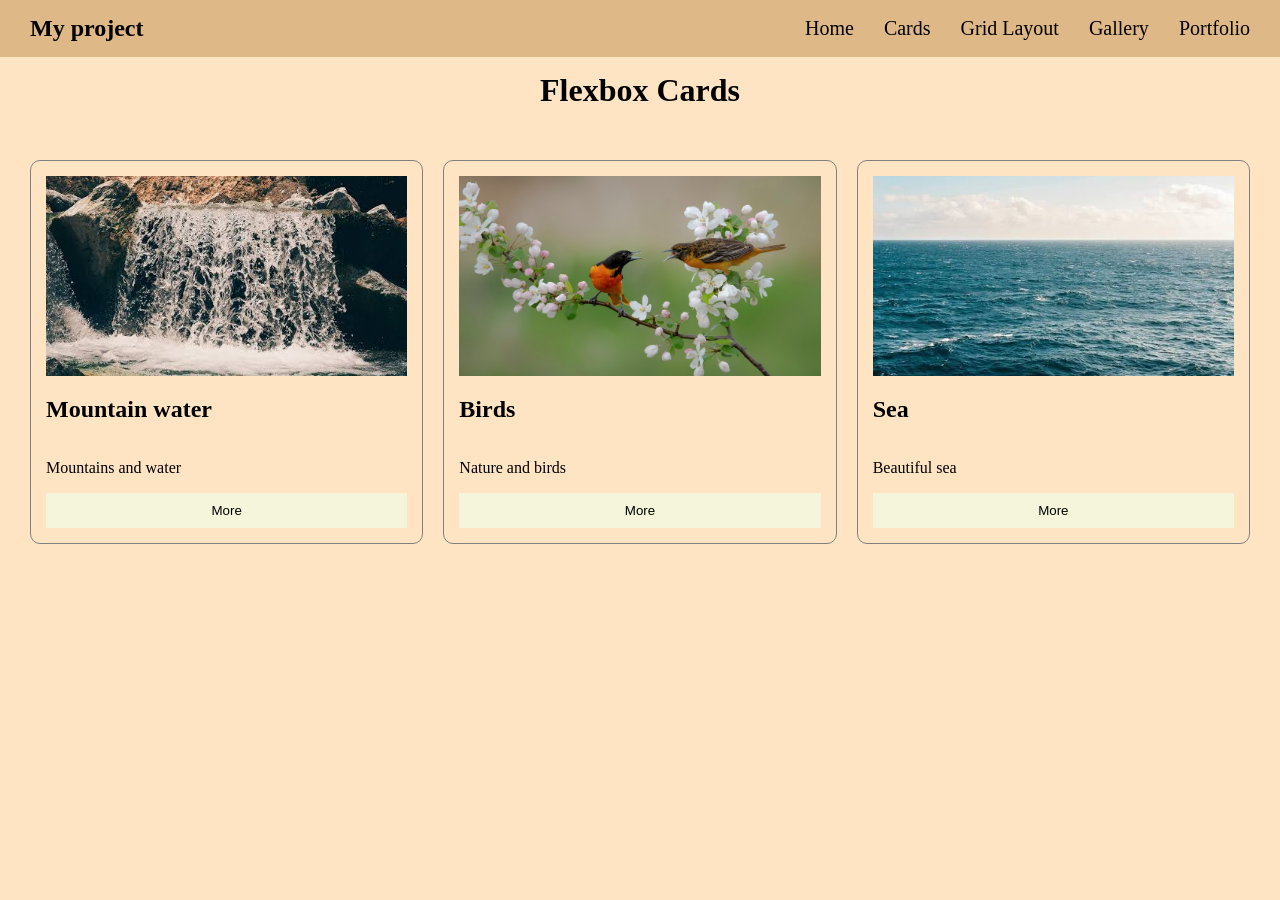
<file: task1.html>
<!DOCTYPE html>
<html lang="en">
<head>
    <meta charset="UTF-8">
    <meta name="viewport" content="width=device-width, initial-scale=1.0">
    <title>task1</title>
    <link rel="stylesheet" href="css/style.css">
</head>
<body>

<header class="navbar">
    <div class="logo">
        My project
    </div>

    <nav class="nav-links">
        <a href="index.html">Home</a>
        <a href="task1.html">Cards</a>
        <a href="task2.html">Grid Layout</a>
        <a href="task3.html">Gallery</a>
        <a href="task4.html">Portfolio</a>
    </nav>
</header>


<h1>Flexbox Cards</h1>


<div class="container">
    <div class="card">
        <img src="images/card1.jpg" alt="water">
        <h2>Mountain water</h2>
        <p>Mountains and water</p>
        <button>More</button>

    </div>

    <div class="card">
        <img src="images/card2.jpg" alt="birds">
        <h2>Birds</h2>
        <p>Nature and birds</p>
        <button>More</button>

    </div>

    <div class="card">
        <img src="images/card3.jpg" alt="Sea">
        <h2>Sea</h2>
        <p> Beautiful sea </p>
        <button>More</button>
    </div>
</div>



</body>
</html>
</file>
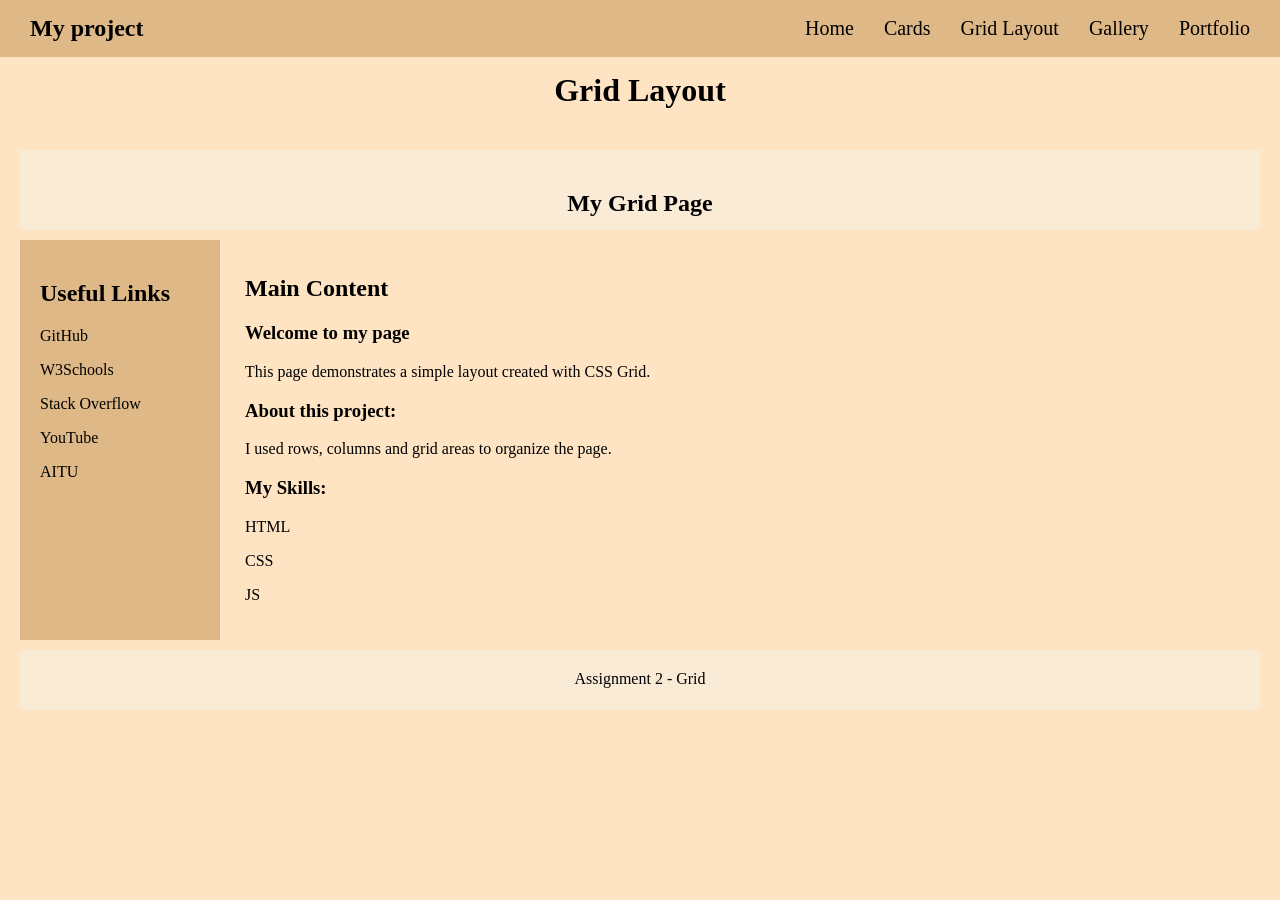
<file: task2.html>
<!DOCTYPE html>
<html lang="en">
<head>
    <meta charset="UTF-8">
    <meta name="viewport" content="width=device-width, initial-scale=1.0">
    <title>task 2</title>
    <link rel="stylesheet" href="css/style.css">
</head>
<body>
    <header class="navbar">
    <div class="logo">
        My project
    </div>

    <nav class="nav-links">
        <a href="index.html">Home</a>
        <a href="task1.html">Cards</a>
        <a href="task2.html">Grid Layout</a>
        <a href="task3.html">Gallery</a>
        <a href="task4.html">Portfolio</a>
    </nav>
</header>

<h1>Grid Layout</h1>


<div class="grid-container">

    <div class="grid-header">
        <h2>My Grid Page</h2>
    </div>

    <div class="sidebar">
    <h2>Useful Links</h2>
    <p><a href="https://github.com/" target="_blank">GitHub</a></p>
    <p><a href="https://www.w3schools.com/" target="_blank">W3Schools</a></p>
    <p><a href="https://stackoverflow.com/" target="_blank">Stack Overflow</a></p>
    <p><a href="https://www.youtube.com/" target="_blank">YouTube</a></p>
    <p><a href="https://astanait.edu.kz/" target="_blank">AITU</a></p>

</div>
    <div class="main">
        <h2>Main Content</h2>
        <h3>Welcome to my page</h3>

        <p>This page demonstrates a simple layout
            created with CSS Grid.</p>

        <h3>About this project:</h3>
        <p>I used rows, columns and grid areas
            to organize the page.</p>

        <h3>My Skills:</h3>

        <p>HTML</p>
        <p>CSS</p>
        <p>JS</p>
       
    </div>

    <div class="footer">
        Assignment 2 - Grid
    </div>

</div>

</body>
</html>
</file>
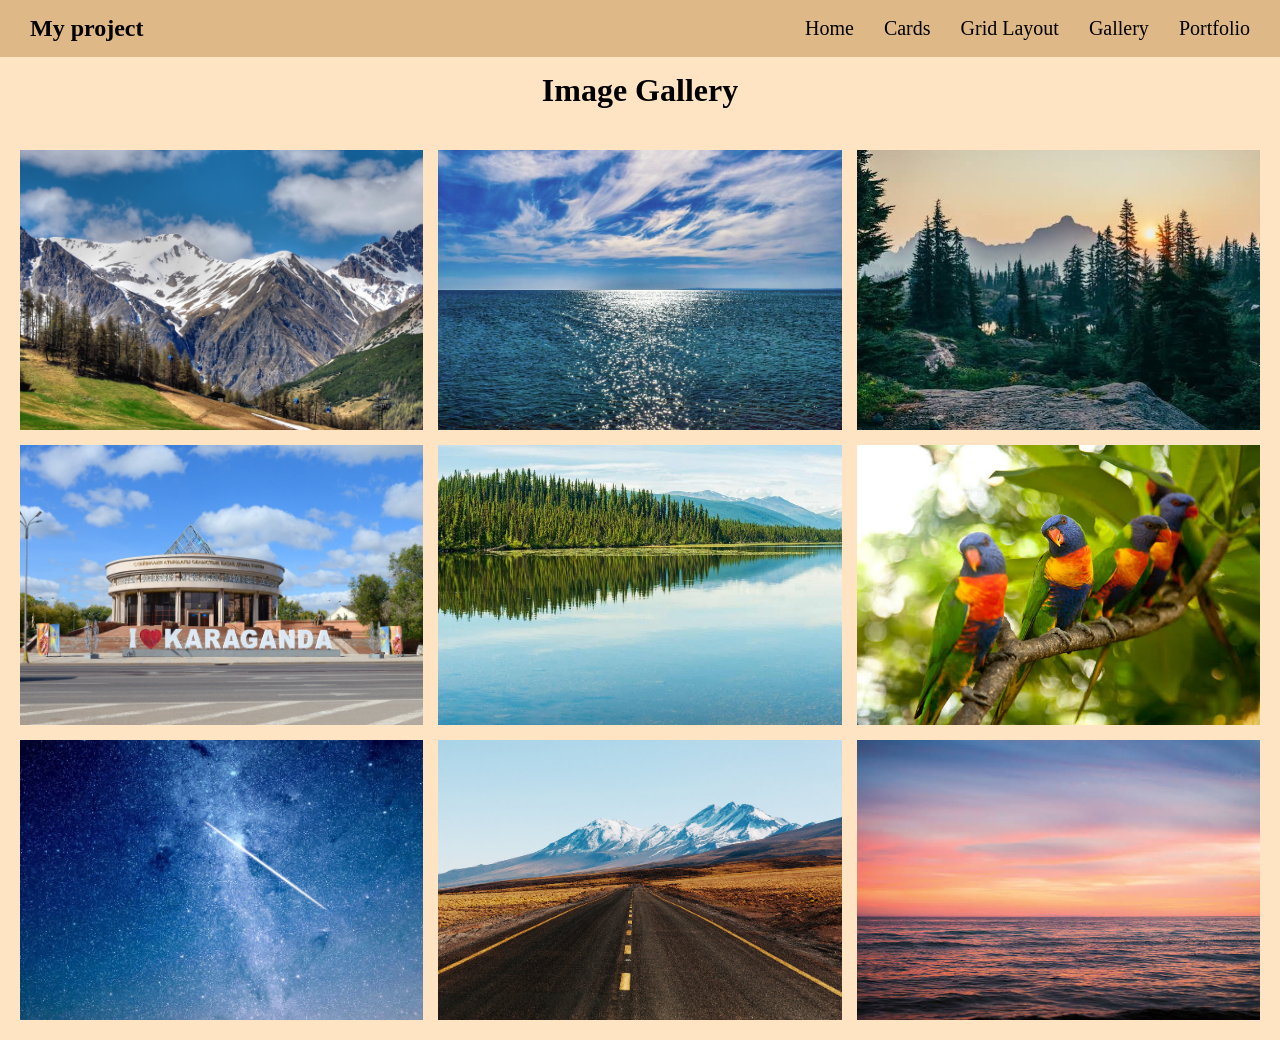
<file: task3.html>
<!DOCTYPE html>
<html lang="en">

<head>
    <meta charset="UTF-8">
    <meta name="viewport" content="width=device-width, initial-scale=1.0">
    <title>task 3</title>
    <link rel="stylesheet" href="css/style.css">
</head>

<body>

<header class="navbar">

    <div class="logo">
        My project
    </div>

    <nav class="nav-links">
        <a href="index.html">Home</a>
        <a href="task1.html">Cards</a>
        <a href="task2.html">Grid Layout</a>
        <a href="task3.html">Gallery</a>
        <a href="task4.html">Portfolio</a>
    </nav>

</header>


<h1>Image Gallery</h1>


<div class="gallery">

    <div class="gallery-item">
        <img src="images/gallery1.jpg" alt="Mountain">
        <p>Mountain</p>
    </div>

    <div class="gallery-item">
        <img src="images/gallery2.jpg" alt="Sea">
        <p>Sea</p>
    </div>

    <div class="gallery-item">
        <img src="images/gallery3.jpg" alt="Forest">
        <p>Forest</p>
    </div>

    <div class="gallery-item">
        <img src="images/gallery4.jpg" alt="City">
        <p>City</p>
    </div>

    <div class="gallery-item">
        <img src="images/gallery5.jpg" alt="Lake">
        <p>Lake</p>
    </div>

    <div class="gallery-item">
        <img src="images/gallery6.jpg" alt="Birds">
        <p>Birds</p>
    </div>

    <div class="gallery-item">
        <img src="images/gallery7.jpg" alt="Sky">
        <p>Sky</p>
    </div>

    <div class="gallery-item">
        <img src="images/gallery8.jpg" alt="Road">
        <p>Road</p>
    </div>

    <div class="gallery-item">
        <img src="images/gallery9.jpg" alt="Sunset">
        <p>Sunset</p>
    </div>

</div>


</body>
</html>
</file>
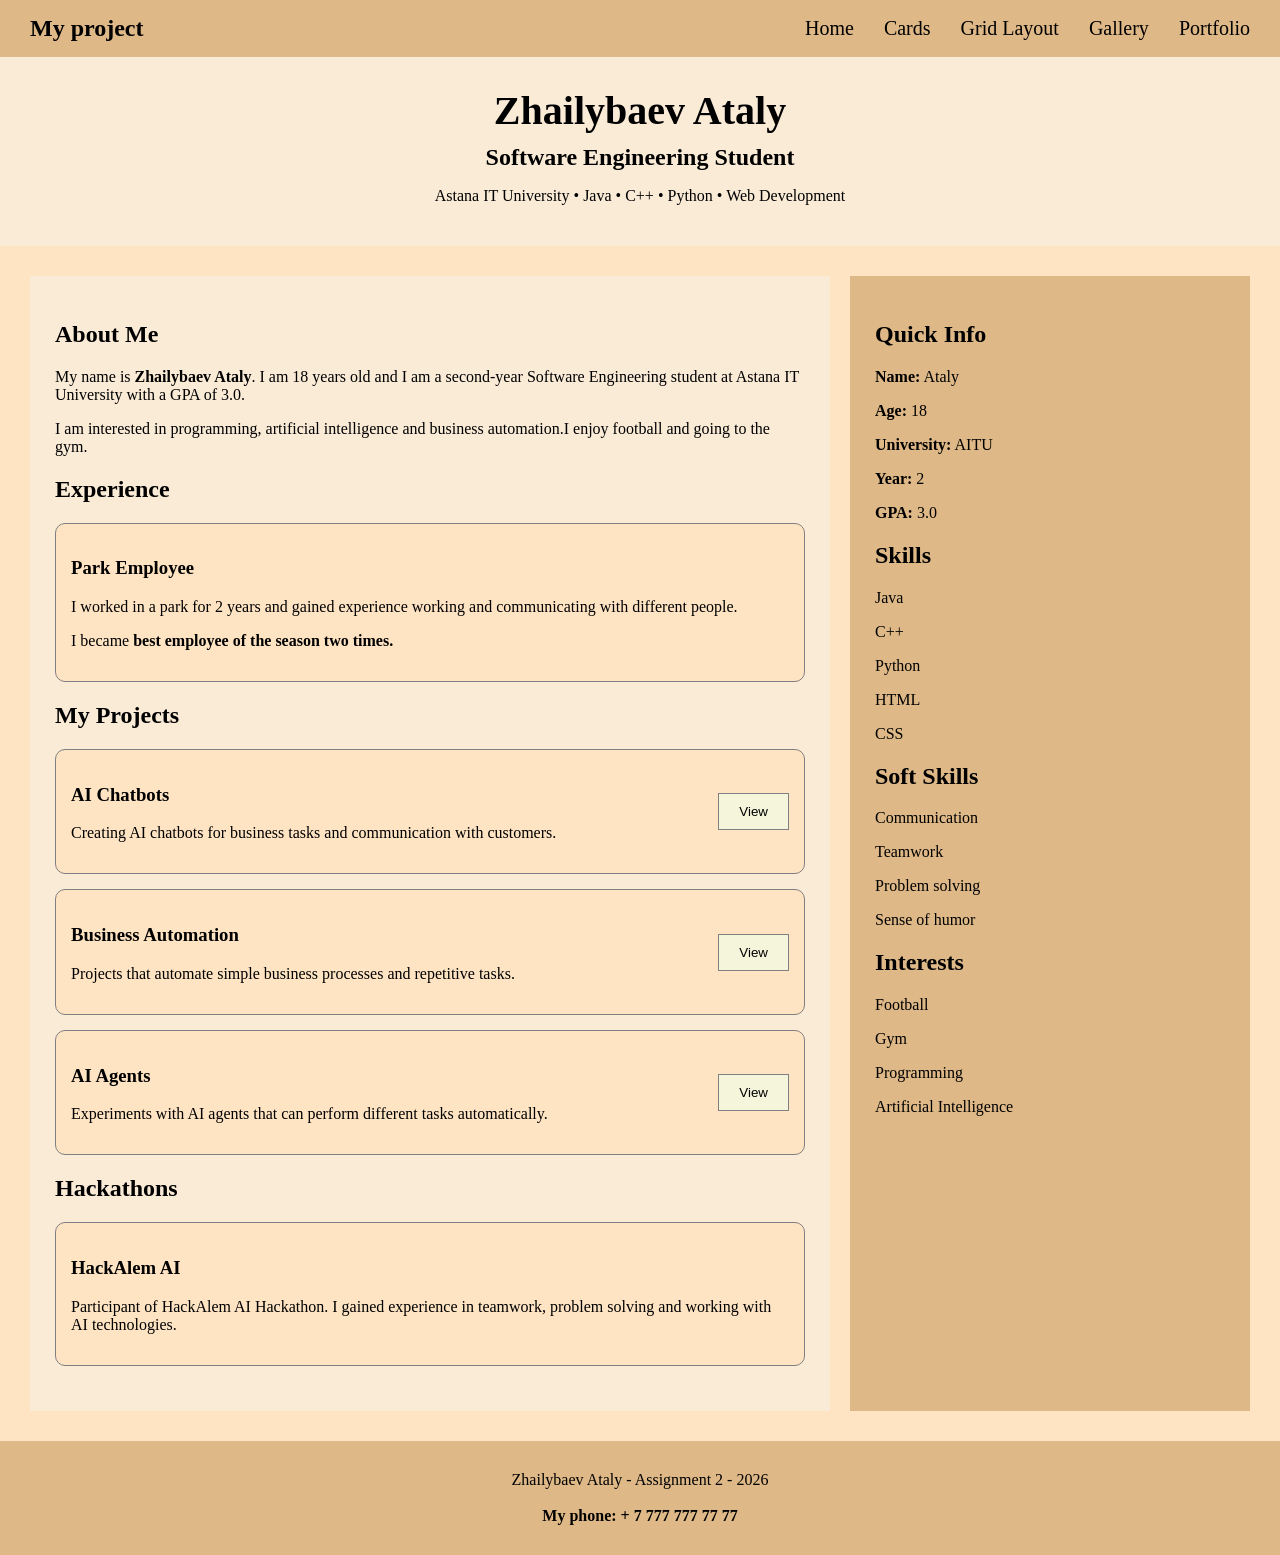
<file: task4.html>
<!DOCTYPE html>
<html lang="en">

<head>
    <meta charset="UTF-8">
    <meta name="viewport" content="width=device-width, initial-scale=1.0">
    <title>Portfolio</title>
    <link rel="stylesheet" href="css/style.css">
</head>

<body>


<header class="navbar">

    <div class="logo">
        My project
    </div>

    <nav class="nav-links">
        <a href="index.html">Home</a>
        <a href="task1.html">Cards</a>
        <a href="task2.html">Grid Layout</a>
        <a href="task3.html">Gallery</a>
        <a href="task4.html">Portfolio</a>
    </nav>

</header>


<div class="portfolio-title">

    <h1>Zhailybaev Ataly</h1>

    <h2>Software Engineering Student</h2>

    <p> Astana IT University • Java • C++ • Python • Web Development</p>

</div>


<main class="portfolio">

    <section class="portfolio-main">

        <h2>About Me</h2>
        <p>
            My name is <b>Zhailybaev Ataly</b>. I am 18 years old
            and I am a second-year Software Engineering student
            at Astana IT University with a GPA of 3.0.
        </p>
        <p>I am interested in programming, artificial intelligence
            and business automation.I enjoy
            football and going to the gym. </p>

        <h2>Experience</h2>

        <div class="experience">
            <h3>Park Employee</h3>
            <p>I worked in a park for 2 years and gained experience
                working and communicating with different people.</p>
            <p>I became <b>best employee of the season two times.</b></p>
        </div>

        <h2>My Projects</h2>


        <div class="project">
            <div>
                <h3>AI Chatbots</h3>
                <p>
                    Creating AI chatbots for business tasks
                    and communication with customers.
                </p>
            </div>
            <button><a href="https://telegram.me/BotFather" target="_blank">View</a></button>

        </div>


        <div class="project">
            <div>
                <h3>Business Automation</h3>
                <p>
                    Projects that automate simple business
                    processes and repetitive tasks.
                </p>
            </div>
            <button><a href="https://sendpulse.kz/support/glossary/business-automation
                " target="_blank">View</a></button>
        </div>


        <div class="project">
            <div>
                <h3>AI Agents</h3>
                <p>
                    Experiments with AI agents that can perform
                    different tasks automatically.
                </p>
            </div>
            <button><a href="https://bssys.com/st/products/ai-agents/"
                 target="_blank">View</a></button>

        </div>

        <h2>Hackathons</h2>
        <div class="experience">
            <h3>HackAlem AI</h3>
            <p>Participant of HackAlem AI Hackathon.
                I gained experience in teamwork,
                problem solving and working with AI technologies.</p>
        </div>


    </section>

    <aside class="about">
        <h2>Quick Info</h2>
        <p><b>Name:</b> Ataly</p>
        <p><b>Age:</b> 18</p>
        <p><b>University:</b> AITU</p>
        <p><b>Year:</b> 2</p>
        <p><b>GPA:</b> 3.0</p>
        <h2>Skills</h2>
        <p>Java</p>
        <p>C++</p>
        <p>Python</p>
        <p>HTML</p>
        <p>CSS</p>
        <h2>Soft Skills</h2>
        <p>Communication</p>
        <p>Teamwork</p>
        <p>Problem solving</p>
        <p>Sense of humor</p>
        <h2>Interests</h2>
        <p> Football</p>
        <p> Gym</p>
        <p> Programming</p>
        <p>Artificial Intelligence</p>
    </aside>

</main>
<footer class="portfolio-footer">
    Zhailybaev Ataly - Assignment 2 - 2026
    <br>
    <br>
    <b>My phone: + 7 777 777 77 77</b>
</footer>


</body>

</html>
</file>
<file: css/style.css>
* {
    box-sizing: border-box;
}

body {
    margin:0;
    color: black;
    background-color: bisque;
}

h1 {
    text-align: center;
    margin-top: 15px;
}

a {
    text-decoration: none;
}

.navbar {
    background-color:burlywood;
    color:black;
    display: flex;
    justify-content: space-between;
    align-items: center;
    padding: 15px 30px;
}

.logo {
    font-size: 24px;
    font-weight: bold;
}

.nav-links {
    display: flex;
    gap: 30px;
}

.nav-links a {
    color: black;
    font-size:20px;
}

.nav-links a:hover {
    color: white;
}

.home {
    text-align: center;
    padding: 10px 10px;
    font-size: 20px;
}

.home h1 {
    font-size: 40px;
}

/*task1*/

.container {
    display: flex;
    gap: 20px;
    padding: 30px;
}

.card {
    flex: 1;
    display: flex;
    flex-direction: column;
    padding: 15px;
    border: 1px solid gray;
    border-radius: 10px;
}
.card p {
    flex: 1;
}

.card img {
    width: 100%;
    height: 200px;
    object-fit: cover;
}

.card button {
    padding: 10px;
    background-color:beige;
    border: none;
    cursor: pointer;
}

.card:hover {
    box-shadow: 0 10px 15px gray;
}

/* task2 */
.grid-container {
    display: grid;

    grid-template-columns: 200px 1fr;
    grid-template-rows: 80px 400px 60px;

    grid-template-areas:
        "header header"
        "sidebar main"
        "footer footer";

    gap: 10px;
    padding: 20px;
}

.grid-header {
    grid-area: header;
    background-color:antiquewhite;
    padding: 20px;
    text-align: center;
}

.sidebar {
    grid-area: sidebar;
    background-color:burlywood;
    padding: 20px;
}
.sidebar a {
    color: black;
}

.sidebar a:hover {
    color: white;
}

.main {
    grid-area: main;
    background-color:bisque;
    padding: 15px;
}

.footer {
    grid-area: footer;
    background-color: antiquewhite;
    padding: 20px;
    text-align: center;
}

/* task3 */
.gallery {
    display: grid;
    grid-template-columns: 1fr 1fr 1fr;
    grid-template-rows: 280px 280px 280px;
    gap: 15px;
    padding: 20px;
}

.gallery-item {
    position: relative;
}

.gallery-item img {
    width: 100%;
    height: 100%;
    object-fit: cover;
}

.gallery-item p {
    display: none;
    position: absolute;
    bottom: 0;
    width: 100%;
    margin: 0;
    padding: 10px;
    background-color: burlywood;
    color: black;
    text-align: center;
}

.gallery-item:hover p {
    display: block;
}

/* task4 */

.portfolio-title {
    text-align: center;
    background-color: antiquewhite;
    padding: 25px;
}

.portfolio-title h1 {
    margin: 5px;
    font-size: 40px;
}

.portfolio-title h2 {
    margin: 10px;
}

.portfolio {
    display: grid;
    grid-template-columns: 2fr 1fr;
    gap: 20px;
    padding: 30px;
}

.portfolio-main {
    background-color: antiquewhite;
    padding: 25px;
}

.about {
    background-color: burlywood;
    padding: 25px;
}

.project {
    display: flex;
    justify-content: space-between;
    align-items: center;
    background-color: bisque;
    border: 1px solid gray;
    border-radius: 10px;
    padding: 15px;
    margin-bottom: 15px;
}

.project button a {
    color: black;
}

.project button {
    padding: 10px 20px;
    margin-left: 20px;
    background-color: beige;
    border: 1px solid gray;
    cursor: pointer;
}

.project button:hover {
    background-color: burlywood;
}

.experience {
    background-color: bisque;
    border: 1px solid gray;
    border-radius: 10px;
    padding: 15px;
    margin-bottom: 20px;
}

.portfolio-footer {
    background-color: burlywood;
    text-align: center;
    padding: 30px;
}
</file>
